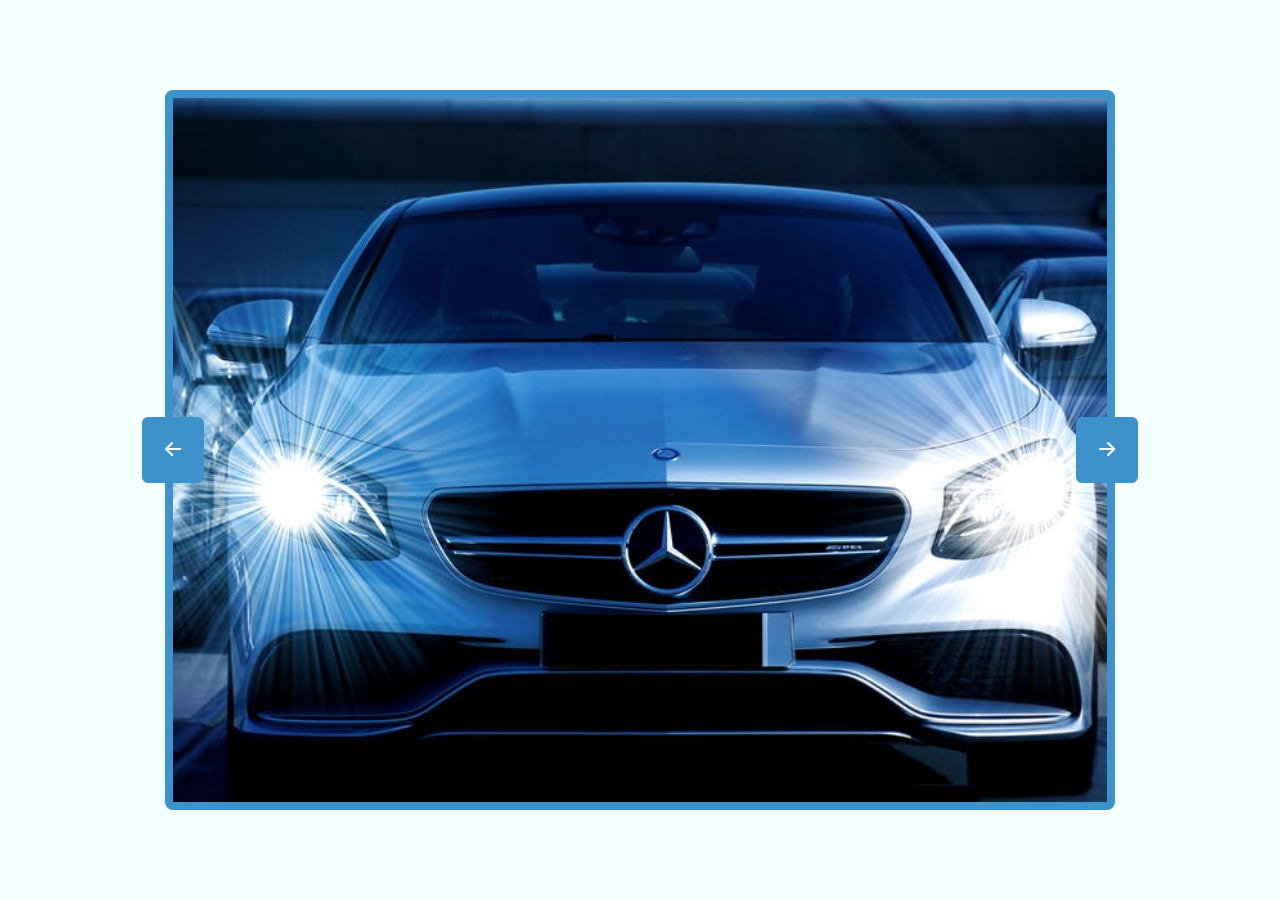
<file: Background_Img_Slider/index.html>
<!DOCTYPE html>
<html lang="en">

<head>
    <meta charset="UTF-8">
    <meta http-equiv="X-UA-Compatible" content="IE=edge">
    <meta name="viewport" content="width=device-width, initial-scale=1.0">
    <title>Background Image Slider</title>
    <link rel="stylesheet" href="https://cdn.jsdelivr.net/npm/bootstrap-icons@1.5.0/font/bootstrap-icons.css">
    <link href="https://cdn.jsdelivr.net/npm/bootstrap@5.0.2/dist/css/bootstrap.min.css" rel="stylesheet">
    <link rel="stylesheet" href="style.css">
</head>

<body>
    <div class="container">
        <div class="row max-height align-items-center">
            <div class="col-9 col-md-10 mx-auto img-container">
                <a class="btn btn-left"><i class="bi bi-arrow-left-short"></i></a>
                <a class="btn btn-right"><i class="bi bi-arrow-right-short"></i></i></a>
            </div>
        </div>
    </div>

    <script src="https://cdn.jsdelivr.net/npm/bootstrap@5.0.2/dist/js/bootstrap.bundle.min.js"></script>
    <script src="app.js"></script>
</body>

</html>
</file>
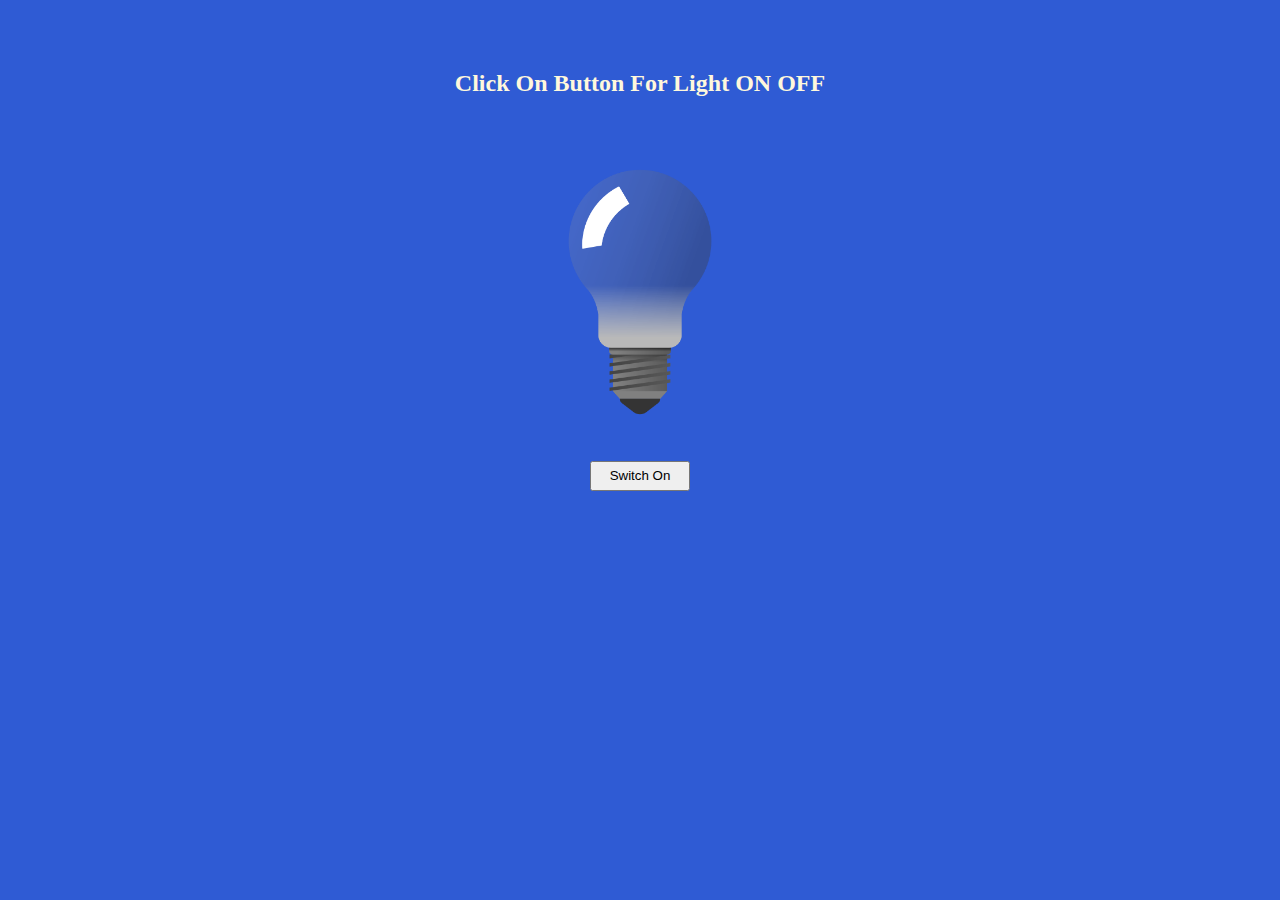
<file: Bulb_on_off_onebtn/index.html>
<!DOCTYPE html>
<html lang="en">
<head>
    <meta charset="UTF-8">
    <meta http-equiv="X-UA-Compatible" content="IE=edge">
    <meta name="viewport" content="width=device-width, initial-scale=1.0">
    <title>Bulb_on_off</title>
    <style>
        body{
            padding: 0px;
            margin: 0px;
            background-color: rgb(47, 91, 212);
            text-align: center;
        }
        h2{
            color: cornsilk;
            padding: 50px 0;
        }

        button{
            width: 100px;
            height: 30px;
            display: block;
            margin: 40px auto 0 auto; 
        }
    </style>
</head>
<body>
    <h2>Click On Button For Light ON OFF</h2>
    <img src="./image/bulb_off.png" alt="bulb-Off" id="bulb" width="150" >   
    
    <button id="BulbSwitch">Switch On</button>
    
    <script src="./bulb.js"></script>
</body>
</html>
</file>
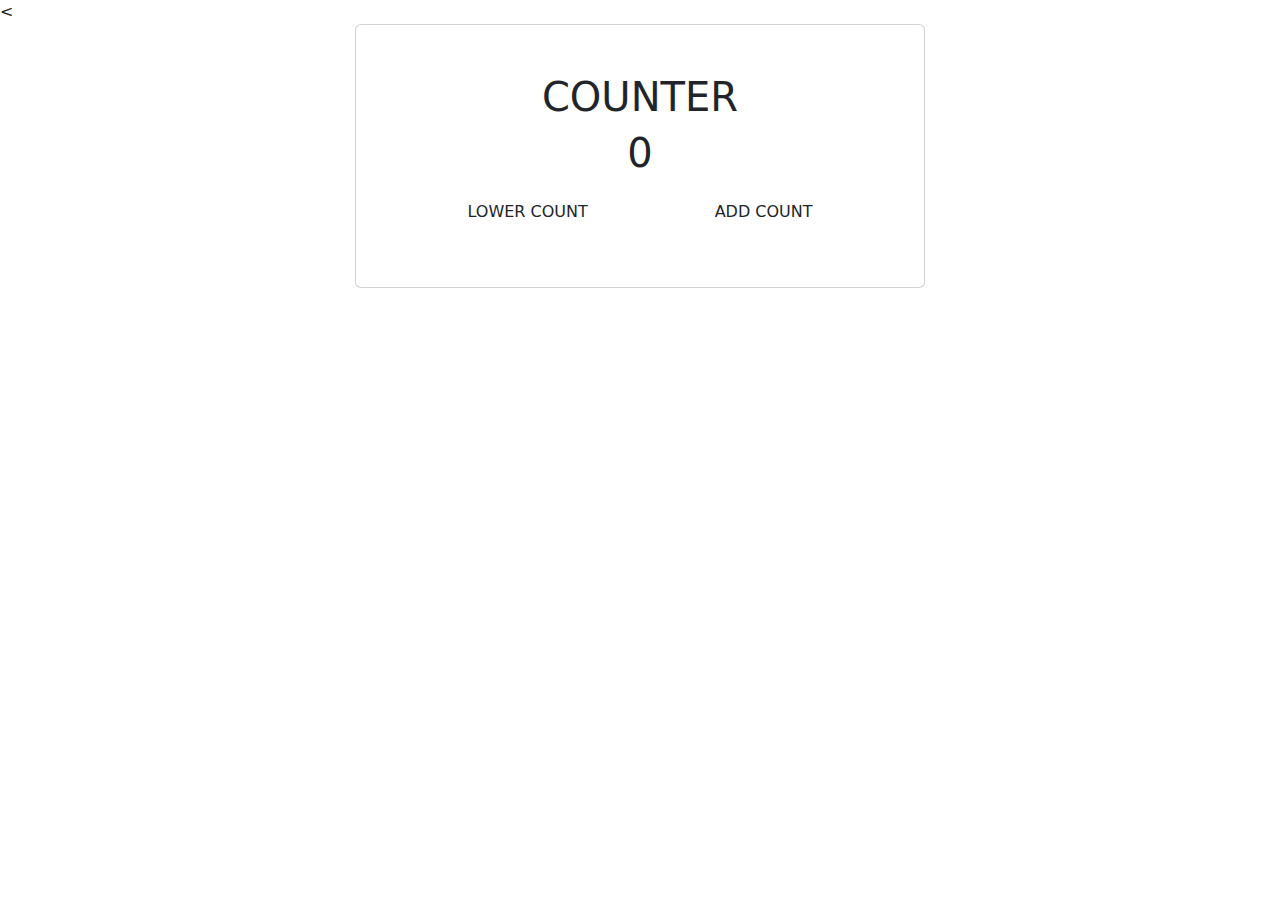
<file: counter/index.html>
<!DOCTYPE html>
<html lang="en">

<head>
    <meta charset="UTF-8">
    <meta http-equiv="X-UA-Compatible" content="IE=edge">
    <meta name="viewport" content="width=device-width, initial-scale=1.0">
    <title>Document</title>
    <link href="https://cdn.jsdelivr.net/npm/bootstrap@5.0.2/dist/css/bootstrap.min.css" rel="stylesheet">


</head>

<body>
    <<div class="container">
        <div class="row max-height align-items-center">
            <div class="col-10 mx-auto col-md-6 text-center main-container p-5 card">
                <h1 class="text-uppercase">counter</h1>
                <h1 id="counter">0</h1>
                <div class="btn-container d-flex justify-content-around flex-wrap">
                    <button class="btn counterBtn prevBtn text-uppercase m-2">lower count</button>
                    <button class="btn counterBtn nextBtn text-uppercase m-2">add count</button>
                </div>
            </div>
        </div>
        </div>
        <script src="https://cdn.jsdelivr.net/npm/bootstrap@5.0.2/dist/js/bootstrap.bundle.min.js"></script>
        <script src="app.js"></script>
</body>

</html>
</file>
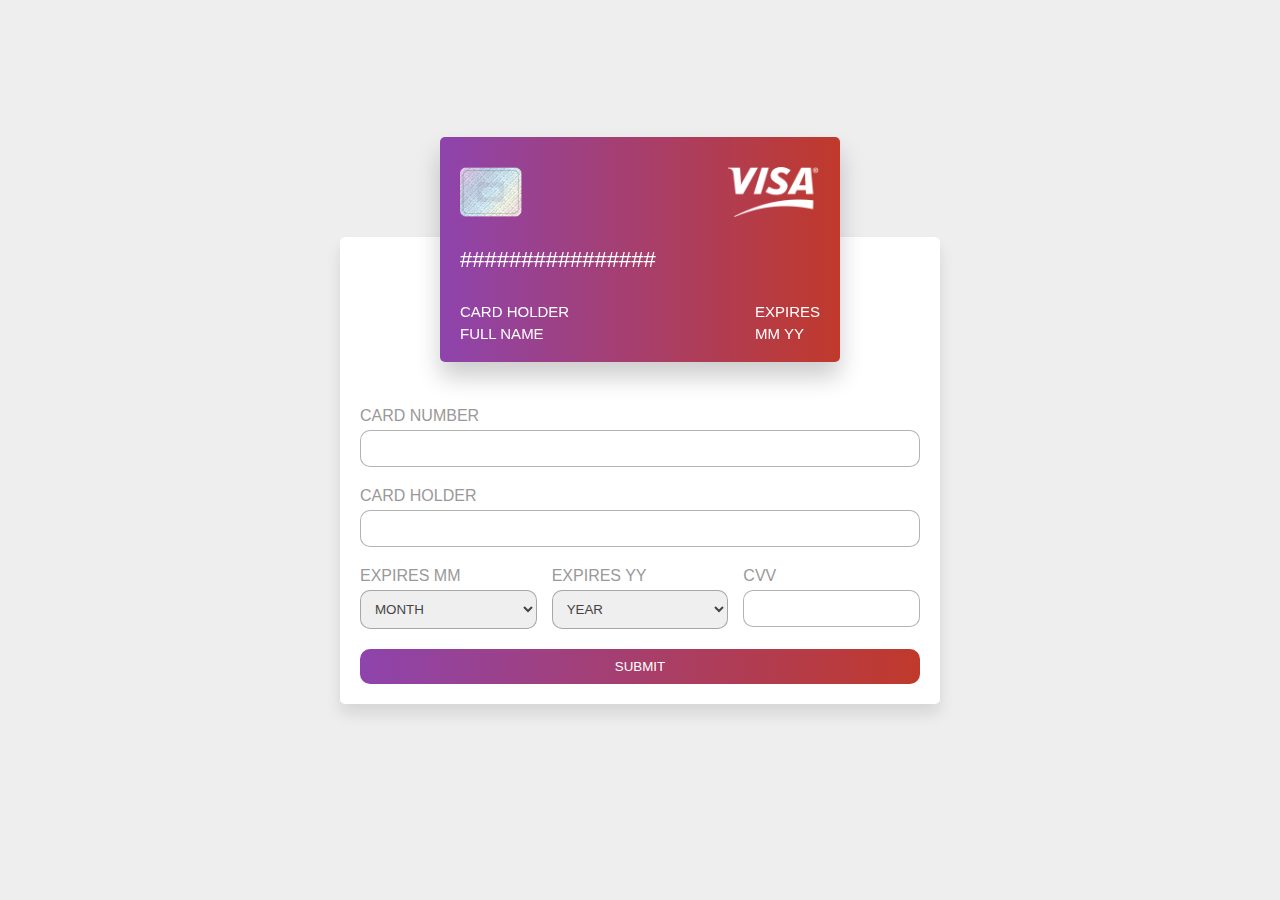
<file: Credit_card/index.html>
<!DOCTYPE html>
<html lang="en">

<head>
    <meta charset="UTF-8">
    <meta http-equiv="X-UA-Compatible" content="IE=edge">
    <meta name="viewport" content="width=device-width, initial-scale=1.0">
    <title>Complex-Credit-Card</title>
    <link rel="stylesheet" href="css/style.css">
    <script defer src="js/app.js"></script>
</head>

<body>
    <div class="container">
        <div class="card-container">
            <div class="front">
                <div class="image">
                    <img src="images/chip.png" alt="chip">
                    <img src="images/visa.png" alt="chip">
                </div>
                <div class="card-number-box">
                    ################
                </div>
                <div class="flexbox">
                    <div class="box">
                        <span>Card holder</span>
                        <div class="card-holder-name">Full Name</div>
                    </div>
                    <div class="box">
                        <span>expires</span>
                        <div class="expires">
                            <span class="exp-month">mm</span>
                            <span class="exp-year">yy</span>
                        </div>
                    </div>
                </div>
            </div>
            <div class="back">
                <div class="stripe"></div>
                <div class="box">
                    <span>cvv</span>
                    <div class="cvv-box"></div>
                    <img src="images/visa.png" alt="visa">

                </div>
            </div>
        </div>
        <form action="">
            <div class="inputBox">
                <span>Card Number</span>
                <input type="text" maxlength="16" class="card-number-input">
            </div>
            <div class="inputBox">
                <span>Card holder</span>
                <input type="text" maxlength="20" class="card-holder-input">
            </div>
            <div class="flexBox">
                <div class="inputBox">
                    <span>Expires mm</span>
                    <select name="" class="month-input" id="">
                        <option value="month" selected disabled>month</option>
                        <option value="01">01</option>
                        <option value="02">02</option>
                        <option value="03">03</option>
                        <option value="04">04</option>
                        <option value="05">05</option>
                        <option value="06">06</option>
                        <option value="07">07</option>
                        <option value="08">08</option>
                        <option value="09">09</option>
                        <option value="10">10</option>
                        <option value="11">11</option>
                        <option value="12">12</option>
                    </select>
                </div>
                <div class="inputBox">
                    <span>Expires yy</span>
                    <select name="" class="year-input" id="">
                        <option value="year" selected disabled>year</option>
                        <option value="2021">2021</option>
                        <option value="2022">2022</option>
                        <option value="2023">2023</option>
                        <option value="2024">2024</option>
                        <option value="2025">2025</option>
                        <option value="2026">2026</option>
                    </select>
                </div>
                <div class="inputBox">
                    <span>cvv</span>
                    <input type="text" maxlength="4" class="cvv-input">
                </div>
            </div>
            <input type="submit" value="SUBMIT" class="submit-btn">
        </form>
    </div>
</body>

</html>
</file>
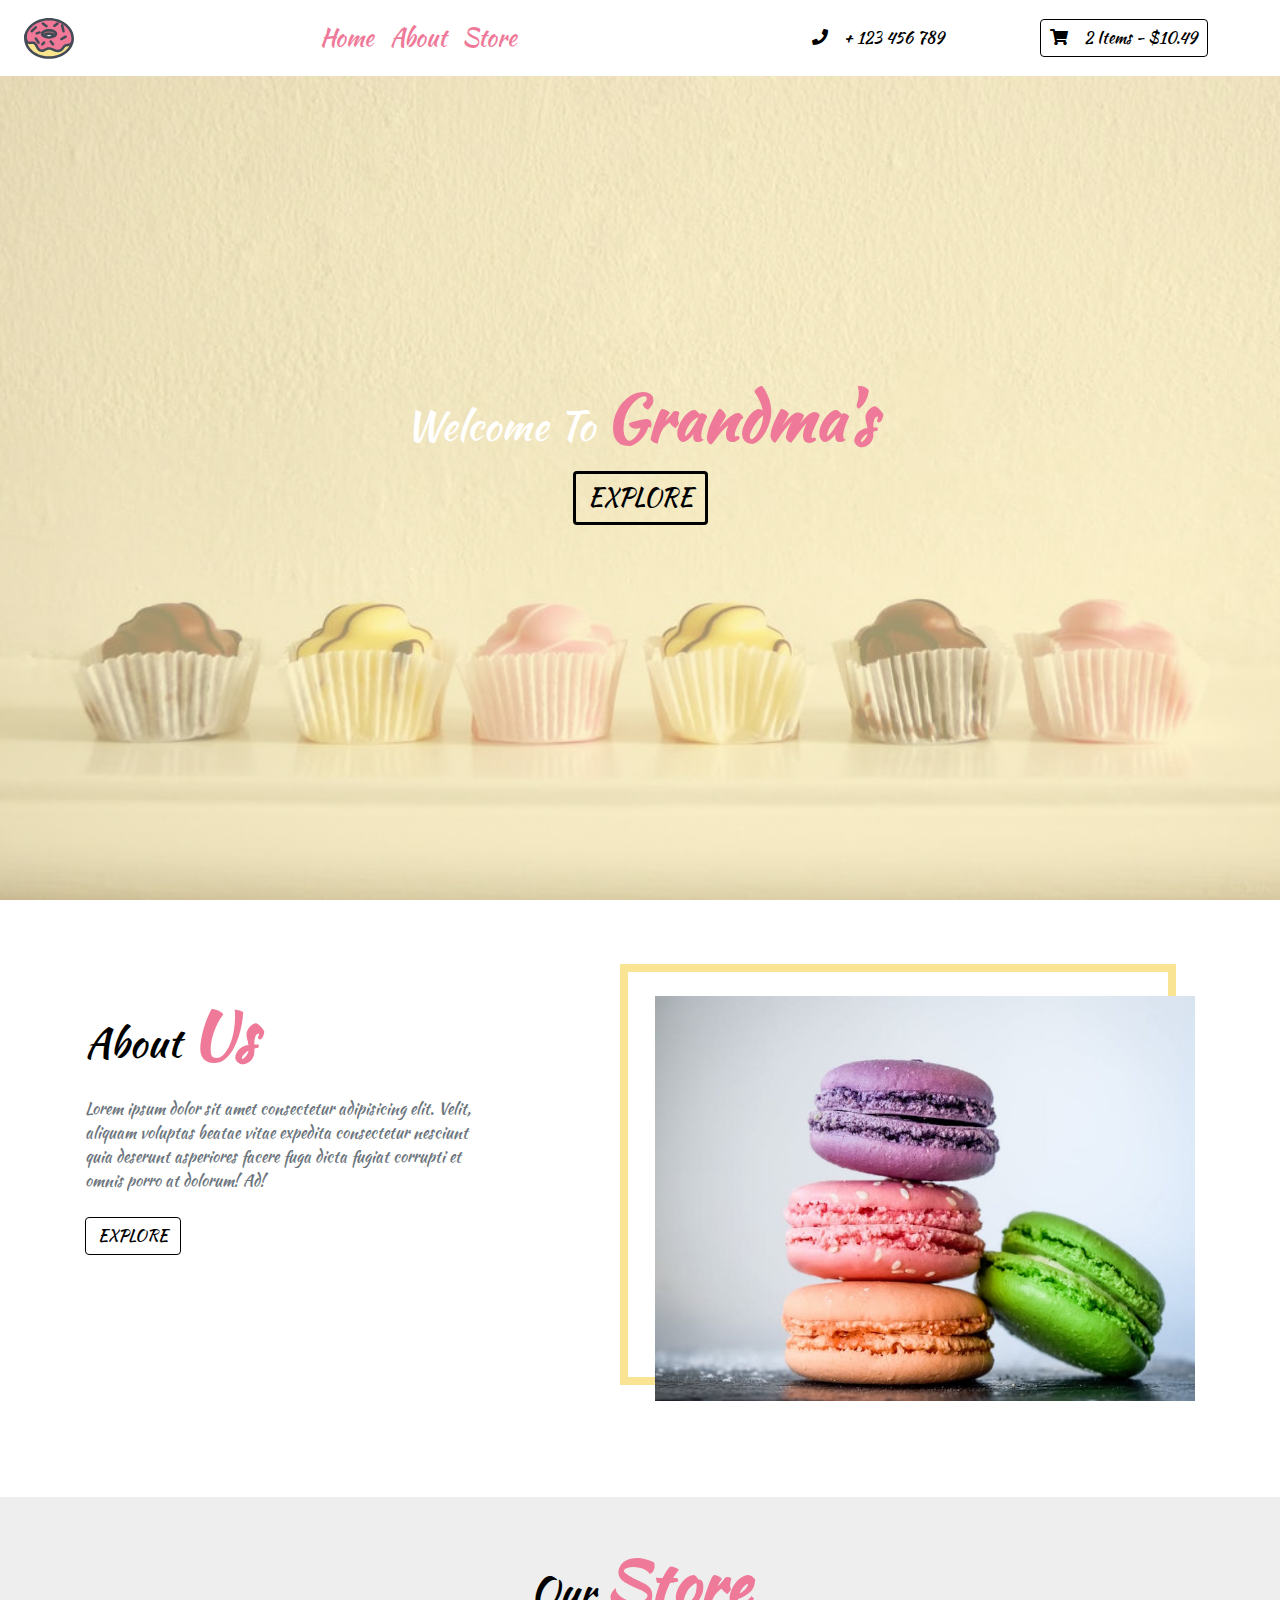
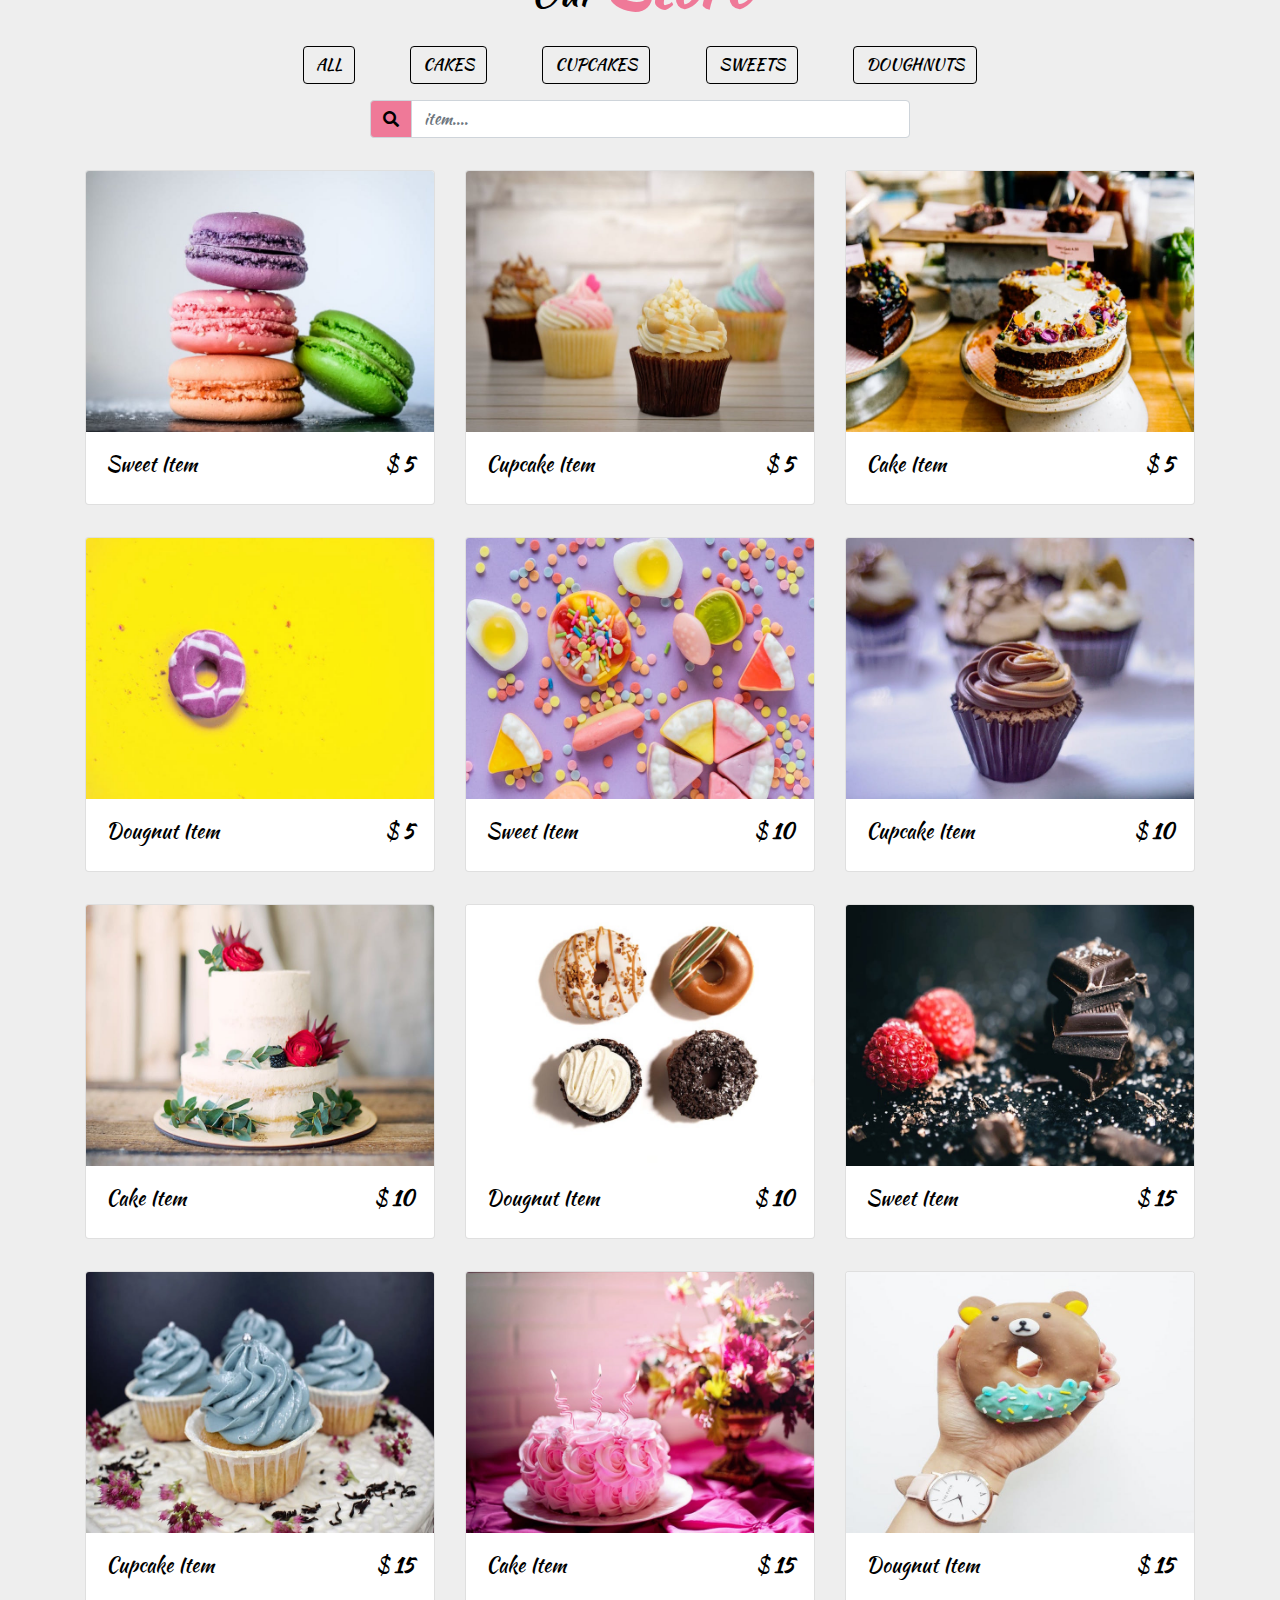
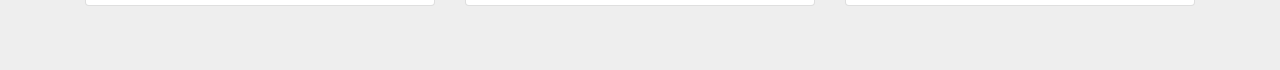
<file: filter-project/index.html>
<!DOCTYPE html>
<html lang="en">

<head>
  <meta charset="UTF-8">
  <meta name="viewport" content="width=device-width, initial-scale=1.0">
  <meta http-equiv="X-UA-Compatible" content="ie=edge">
  <!-- bootstrap css -->
  <link rel="stylesheet" href="css/bootstrap.min.css">
  <!-- main css -->
  <link rel="stylesheet" href="css/style.css">

  <!-- font awesome -->
  <link rel="stylesheet" href="css/all.css">
  <title>Starter Template</title>
  <style>
  </style>
</head>

<body>
  <!-- header -->
  <header>
    <!-- navbar  -->
    <nav class="navbar navbar-expand-lg px-4">
      <a class="navbar-brand" href="#"><img src="img/logo.svg" alt=""></a>
      <button class="navbar-toggler" type="button" data-toggle="collapse" data-target="#myNav">
        <span class="toggler-icon"><i class="fas fa-bars"></i></span>
      </button>
      <div class="collapse navbar-collapse" id="myNav">
        <ul class="navbar-nav mx-auto text-capitalize">
          <li class="nav-item active">
            <a class="nav-link" href="#">home</a>
          </li>
          <li class="nav-item">
            <a class="nav-link " href="#">about</a>
          </li>
          <li class="nav-item">
            <a class="nav-link" href="#">store</a>
          </li>
        </ul>
        <div class="nav-info-items d-none d-lg-flex ">
          <!-- single info -->
          <div class="nav-info align-items-center d-flex justify-content-between mx-lg-5">
            <span class="info-icon mx-lg-3"><i class="fas fa-phone"></i></span>
            <p class="mb-0">+ 123 456 789</p>
          </div>
          <!-- end of single info -->
          <!-- single info -->
          <div id="cart-info" class="nav-info align-items-center cart-info d-flex justify-content-between mx-lg-5">
            <span class="cart-info__icon mr-lg-3"><i class="fas fa-shopping-cart"></i></span>
            <p class="mb-0 text-capitalize"><span id="item-count">2 </span> items - $<span
                class="item-total">10.49</span></p>
          </div>
          <!-- end of single info -->
        </div>
      </div>
    </nav>
    <!-- end of nav -->
    <!-- banner  -->
    <div class="container-fluid">
      <div class="row max-height justify-content-center align-items-center">
        <div class="col-10 mx-auto banner text-center">
          <h1 class="text-capitalize">welcome to <strong class="banner-title ">grandma's</strong></h1>
          <a href="#store" class="btn banner-link text-uppercase my-2">explore</a>

        </div>
        <div id="cart" class="cart">
          <!-- cart item -->
          <div class="cart-item d-flex justify-content-between text-capitalize my-3">
            <img src="img/z-cake-2.jpeg" class="img-fluid rounded-circle" id="item-img" alt="">
            <div class="item-text">

              <p id="cart-item-title" class="font-weight-bold mb-0">cart item</p>
              <p id="cart-item-price" class="mb-0">10.99</p>
            </div>
            <a href="#" id='cart-item-remove' class="cart-item-remove">
              <i class="fas fa-trash"></i>
            </a>
          </div>
          <!--end of  cart item -->
          <!-- cart item -->
          <div class="cart-item d-flex justify-content-between text-capitalize my-3">
            <img src="img/z-sweets-3.jpeg" class="img-fluid rounded-circle" id="item-img" alt="">
            <div class="cart-item-text">

              <p id="cart-item-title" class="font-weight-bold mb-0">cart item</p>
              <p id="cart-item-price" class="mb-0">10.99</p>
            </div>
            <a href="#" id='cart-item-remove' class="cart-item-remove">
              <i class="fas fa-trash"></i>
            </a>
          </div>
          <!--end of  cart item -->
          <!-- cart total -->
          <div class="cart-total-container d-flex justify-content-around text-capitalize mt-5">
            <h5>total</h5>
            <h5> $ <strong id="cart-total" class="font-weight-bold">10.00</strong> </h5>
          </div>
          <!--end cart total -->
          <!-- cart buttons -->
          <div class="cart-buttons-container mt-3 d-flex justify-content-between">
            <a href="#" id="clear-cart" class="btn btn-outline-secondary btn-black text-uppercase">clear cart</a>
            <a href="#" class="btn btn-outline-secondary text-uppercase btn-pink">checkout</a>
          </div>
          <!--end of  cart buttons -->
          <!--  -->
        </div>
      </div>
    </div>




    <!--end of  banner  -->
  </header>
  <!-- header -->
  <!-- about us -->
  <section class="about py-5" id="about">
    <div class="container">

      <div class="row">
        <div class="col-10 mx-auto col-md-6 my-5">
          <h1 class="text-capitalize">about <strong class="banner-title ">us</strong></h1>
          <p class="my-4 text-muted w-75">Lorem ipsum dolor sit amet consectetur adipisicing elit. Velit, aliquam
            voluptas
            beatae vitae expedita consectetur nesciunt quia deserunt asperiores facere fuga dicta fugiat corrupti et
            omnis
            porro at dolorum! Ad!</p>
          <a href="#" class="btn btn-outline-secondary btn-black text-uppercase ">explore</a>

        </div>
        <div class="col-10 mx-auto col-md-6 align-self-center my-5">
          <div class="about-img__container">
            <img src="img/sweets-1.jpeg" class="img-fluid" alt="">
          </div>
        </div>
      </div>
    </div>
  </section>

  <!-- end of about us -->


  <!-- store -->
  <section id="store" class="store py-5">
    <div class="container">
      <!-- section title -->
      <div class="row">
        <div class="col-10 mx-auto col-sm-6 text-center">
          <h1 class="text-capitalize">our <strong class="banner-title ">store</strong></h1>
        </div>
      </div>
      <!-- end of section title -->
      <!--filter buttons -->
      <div class="row">
        <div class=" col-lg-8 mx-auto d-flex justify-content-around my-2 sortBtn flex-wrap">
          <a href="#" class="btn btn-outline-secondary btn-black text-uppercase filter-btn m-2" data-filter="all">
            all</a>
          <a href="#" class="btn btn-outline-secondary btn-black text-uppercase filter-btn m-2"
            data-filter="cakes">cakes</a>
          <a href="#" class="btn btn-outline-secondary btn-black text-uppercase filter-btn m-2"
            data-filter="cupcakes">cupcakes</a>
          <a href="#" class="btn btn-outline-secondary btn-black text-uppercase filter-btn m-2"
            data-filter="sweets">sweets</a>
          <a href="#" class="btn btn-outline-secondary btn-black text-uppercase filter-btn m-2"
            data-filter="doughnuts">doughnuts</a>
        </div>
      </div>
      <!-- search box -->
      <div class="row">

        <div class="col-10 mx-auto col-md-6">
          <form>
            <div class="input-group mb-3">
              <div class="input-group-prepend ">
                <span class="input-group-text search-box" id="search-icon"><i class="fas fa-search"></i></span>
              </div>
              <input type="text" class="form-control" placeholder='item....' id="search-item">
            </div>

          </form>
        </div>
      </div>
      <!--end of filter buttons -->
      <!-- store  items-->
      <div class="row" id="store-items">
        <!-- single item -->
        <div class="col-10 col-sm-6 col-lg-4 mx-auto my-3 store-item sweets" data-item="sweets">
          <div class="card ">
            <div class="img-container">
              <img src="img/sweets-1.jpeg" class="card-img-top store-img" alt="">
              <span class="store-item-icon">
                <i class="fas fa-shopping-cart"></i>
              </span>
            </div>
            <div class="card-body">
              <div class="card-text d-flex justify-content-between text-capitalize">
                <h5 id="store-item-name">sweet item</h5>
                <h5 class="store-item-value">$ <strong id="store-item-price" class="font-weight-bold">5</strong></h5>

              </div>
            </div>


          </div>
          <!-- end of card-->
        </div>
        <!--end of single store item-->
        <!-- single item -->
        <div class="col-10 col-sm-6 col-lg-4 mx-auto my-3 store-item cupcakes" data-item="cupcakes">
          <div class="card ">
            <div class="img-container">
              <img src="img/cupcake-1.jpeg" class="card-img-top store-img" alt="">
              <span class="store-item-icon">
                <i class="fas fa-shopping-cart"></i>
              </span>
            </div>
            <div class="card-body">
              <div class="card-text d-flex justify-content-between text-capitalize">
                <h5 id="store-item-name">cupcake item</h5>
                <h5 class="store-item-value">$ <strong id="store-item-price" class="font-weight-bold">5</strong></h5>

              </div>
            </div>


          </div>
          <!-- end of card-->
        </div>
        <!--end of single store item-->
        <!-- single item -->
        <div class="col-10 col-sm-6 col-lg-4 mx-auto my-3 store-item cakes" data-item="cakes">
          <div class="card ">
            <div class="img-container">
              <img src="img/cake-1.jpeg" class="card-img-top store-img" alt="">
              <span class="store-item-icon">
                <i class="fas fa-shopping-cart"></i>
              </span>
            </div>
            <div class="card-body">
              <div class="card-text d-flex justify-content-between text-capitalize">
                <h5 id="store-item-name">cake item</h5>
                <h5 class="store-item-value">$ <strong id="store-item-price" class="font-weight-bold">5</strong></h5>

              </div>
            </div>


          </div>
          <!-- end of card-->
        </div>
        <!--end of single store item-->
        <!-- single item -->
        <div class="col-10 col-sm-6 col-lg-4 mx-auto my-3 store-item doughnuts" data-item="dougnuts">
          <div class="card ">
            <div class="img-container">
              <img src="img/doughnut-1.jpeg" class="card-img-top store-img" alt="">
              <span class="store-item-icon">
                <i class="fas fa-shopping-cart"></i>
              </span>
            </div>
            <div class="card-body">
              <div class="card-text d-flex justify-content-between text-capitalize">
                <h5 id="store-item-name">dougnut item</h5>
                <h5 class="store-item-value">$ <strong id="store-item-price" class="font-weight-bold">5</strong></h5>

              </div>
            </div>


          </div>
          <!-- end of card-->
        </div>
        <!--end of single store item-->
        <!-- single item -->
        <div class="col-10 col-sm-6 col-lg-4 mx-auto my-3 store-item sweets" data-item="sweets">
          <div class="card ">
            <div class="img-container">
              <img src="img/sweets-2.jpeg" class="card-img-top store-img" alt="">
              <span class="store-item-icon">
                <i class="fas fa-shopping-cart"></i>
              </span>
            </div>
            <div class="card-body">
              <div class="card-text d-flex justify-content-between text-capitalize">
                <h5 id="store-item-name">sweet item</h5>
                <h5 class="store-item-value">$ <strong id="store-item-price" class="font-weight-bold">10</strong></h5>

              </div>
            </div>


          </div>
          <!-- end of card-->
        </div>
        <!--end of single store item-->
        <!-- single item -->
        <div class="col-10 col-sm-6 col-lg-4 mx-auto my-3 store-item cupcakes" data-item="cupcakes">
          <div class="card ">
            <div class="img-container">
              <img src="img/cupcake-2.jpeg" class="card-img-top store-img" alt="">
              <span class="store-item-icon">
                <i class="fas fa-shopping-cart"></i>
              </span>
            </div>
            <div class="card-body">
              <div class="card-text d-flex justify-content-between text-capitalize">
                <h5 id="store-item-name">cupcake item</h5>
                <h5 class="store-item-value">$ <strong id="store-item-price" class="font-weight-bold">10</strong></h5>

              </div>
            </div>


          </div>
          <!-- end of card-->
        </div>
        <!--end of single store item-->
        <!-- single item -->
        <div class="col-10 col-sm-6 col-lg-4 mx-auto my-3 store-item cakes" data-item="cakes">
          <div class="card ">
            <div class="img-container">
              <img src="img/cake-2.jpeg" class="card-img-top store-img" alt="">
              <span class="store-item-icon">
                <i class="fas fa-shopping-cart"></i>
              </span>
            </div>
            <div class="card-body">
              <div class="card-text d-flex justify-content-between text-capitalize">
                <h5 id="store-item-name">cake item</h5>
                <h5 class="store-item-value">$ <strong id="store-item-price" class="font-weight-bold">10</strong></h5>

              </div>
            </div>


          </div>
          <!-- end of card-->
        </div>
        <!--end of single store item-->
        <!-- single item -->
        <div class="col-10 col-sm-6 col-lg-4 mx-auto my-3 store-item doughnuts" data-item="dougnuts">
          <div class="card ">
            <div class="img-container">
              <img src="img/doughnut-2.jpeg" class="card-img-top store-img" alt="">
              <span class="store-item-icon">
                <i class="fas fa-shopping-cart"></i>
              </span>
            </div>
            <div class="card-body">
              <div class="card-text d-flex justify-content-between text-capitalize">
                <h5 id="store-item-name">dougnut item</h5>
                <h5 class="store-item-value">$ <strong id="store-item-price" class="font-weight-bold">10</strong></h5>

              </div>
            </div>


          </div>
          <!-- end of card-->
        </div>
        <!--end of single store item-->
        <!-- single item -->
        <div class="col-10 col-sm-6 col-lg-4 mx-auto my-3 store-item sweets" data-item="sweets">
          <div class="card ">
            <div class="img-container">
              <img src="img/sweets-3.jpeg" class="card-img-top store-img" alt="">
              <span class="store-item-icon">
                <i class="fas fa-shopping-cart"></i>
              </span>
            </div>
            <div class="card-body">
              <div class="card-text d-flex justify-content-between text-capitalize">
                <h5 id="store-item-name">sweet item</h5>
                <h5 class="store-item-value">$ <strong id="store-item-price" class="font-weight-bold">15</strong></h5>

              </div>
            </div>


          </div>
          <!-- end of card-->
        </div>
        <!--end of single store item-->
        <!-- single item -->
        <div class="col-10 col-sm-6 col-lg-4 mx-auto my-3 store-item cupcakes" data-item="cupcakes">
          <div class="card ">
            <div class="img-container">
              <img src="img/cupcake-3.jpeg" class="card-img-top store-img" alt="">
              <span class="store-item-icon">
                <i class="fas fa-shopping-cart"></i>
              </span>
            </div>
            <div class="card-body">
              <div class="card-text d-flex justify-content-between text-capitalize">
                <h5 id="store-item-name">cupcake item</h5>
                <h5 class="store-item-value">$ <strong id="store-item-price" class="font-weight-bold">15</strong></h5>

              </div>
            </div>


          </div>
          <!-- end of card-->
        </div>
        <!--end of single store item-->
        <!-- single item -->
        <div class="col-10 col-sm-6 col-lg-4 mx-auto my-3 store-item cakes" data-item="cakes">
          <div class="card ">
            <div class="img-container">
              <img src="img/cake-3.jpeg" class="card-img-top store-img" alt="">
              <span class="store-item-icon">
                <i class="fas fa-shopping-cart"></i>
              </span>
            </div>
            <div class="card-body">
              <div class="card-text d-flex justify-content-between text-capitalize">
                <h5 id="store-item-name">cake item</h5>
                <h5 class="store-item-value">$ <strong id="store-item-price" class="font-weight-bold">15</strong></h5>

              </div>
            </div>


          </div>
          <!-- end of card-->
        </div>
        <!--end of single store item-->
        <!-- single item -->
        <div class="col-10 col-sm-6 col-lg-4 mx-auto my-3 store-item doughnuts" data-item="dougnuts">
          <div class="card ">
            <div class="img-container">
              <img src="img/doughnut-3.jpeg" class="card-img-top store-img" alt="">
              <span class="store-item-icon">
                <i class="fas fa-shopping-cart"></i>
              </span>
            </div>
            <div class="card-body">
              <div class="card-text d-flex justify-content-between text-capitalize">
                <h5 id="store-item-name">dougnut item</h5>
                <h5 class="store-item-value">$ <strong id="store-item-price" class="font-weight-bold">15</strong></h5>

              </div>
            </div>


          </div>
          <!-- end of card-->
        </div>
        <!--end of single store item-->

      </div>
  </section>
  <!--end of store items -->



  <!-- jquery -->
  <script src="js/jquery-3.3.1.min.js"></script>
  <!-- bootstrap js -->
  <script src="js/bootstrap.bundle.min.js"></script>
  <!-- script js -->
  <script src="js/app.js"></script>
</body>

</html>
</file>
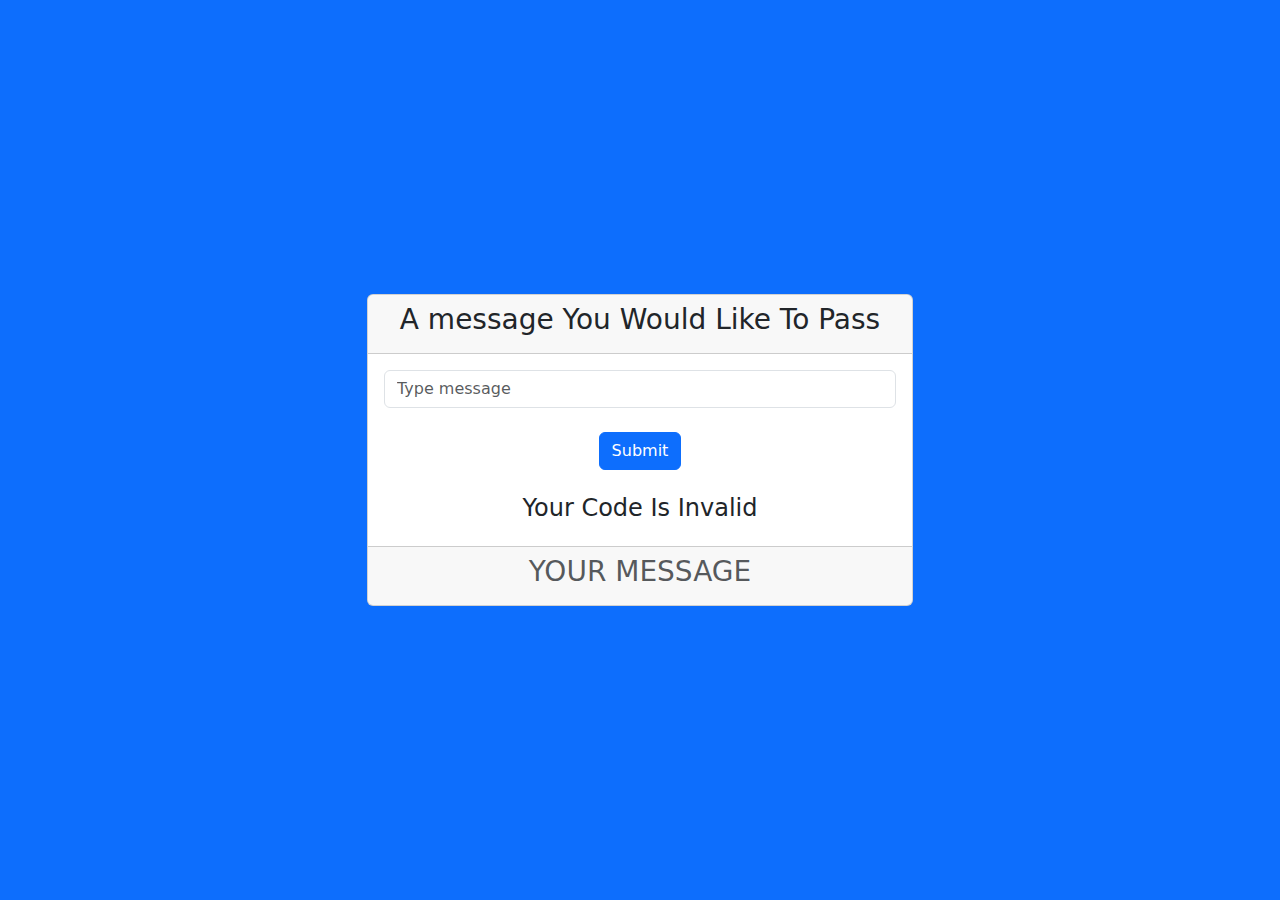
<file: pass-the-message/index.html>
<!DOCTYPE html>
<html lang="en">

<head>
    <meta charset="UTF-8">
    <meta http-equiv="X-UA-Compatible" content="IE=edge">
    <meta name="viewport" content="width=device-width, initial-scale=1.0">
    <title>Document</title>
    <link href="https://cdn.jsdelivr.net/npm/bootstrap@5.0.2/dist/css/bootstrap.min.css" rel="stylesheet">
    <style>
        .feedback {
            display: none;
        }

        .show {
            display: block;
        }
    </style>
</head>

<body class="bg-primary vh-100 d-flex align-items-center">
    <div class="container">
        <div class="row">
            <div class="col-md-6 mx-auto">
                <div class="card text-center">
                    <div class="card-header">
                        <h3> A message You Would Like To Pass </h3>
                    </div>
                    <div class="card-body">
                        <div>

                            <input type="text" class="form-control" id="Input1" placeholder="Type message">
                        </div>
                        <h5 class="p-2 alert alert-danger my-3 text-capitalize feedback">
                            please enter a value to pass
                        </h5>
                        <a href="#" id="button" class="btn btn-primary mt-4">Submit</a>
                        <h4 class="mt-4"> Your Code Is Invalid</h4>
                    </div>
                    <div class="card-footer text-muted">
                        <h3 class="message-content text-uppercase"> Your message</h3>
                    </div>
                </div>
            </div>
        </div>
    </div>
    <script src="https://cdn.jsdelivr.net/npm/bootstrap@5.0.2/dist/js/bootstrap.bundle.min.js"></script>
    <script src="app.js"></script>
</body>

</html>
</file>
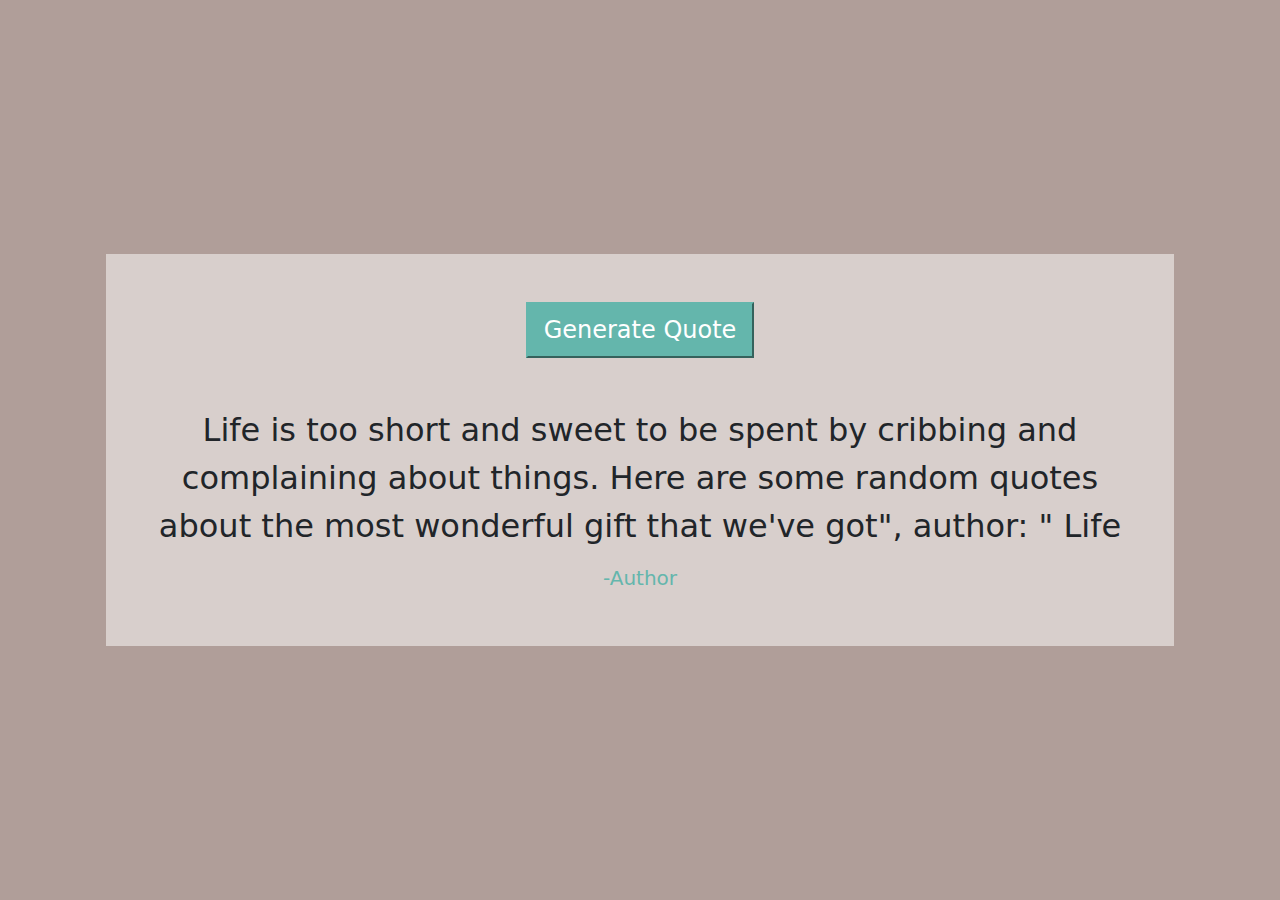
<file: randomQuote/index.html>
<!DOCTYPE html>
<html lang="en">

<head>
    <meta charset="UTF-8">
    <meta http-equiv="X-UA-Compatible" content="IE=edge">
    <meta name="viewport" content="width=device-width, initial-scale=1.0">
    <title>Document</title>

    <link href="https://cdn.jsdelivr.net/npm/bootstrap@5.0.2/dist/css/bootstrap.min.css" rel="stylesheet">
    <link rel="stylesheet" href="style.css">
</head>

<body>
    <div class="container max-height p-5 text-center  d-flex align-items-center">
        <div class="row ">
            <div class="col-md-12 quote-container p-5 ">

                <button class="mb-5" id="generate-btn">Generate Quote</button>
                <p id="quote">Life is too short and sweet to be spent by cribbing and complaining about things. Here are
                    some
                    random quotes about the most wonderful gift that we've got", author: " Life
                </p>
                <h5 class="text-right text-capitalize author">-<span class="quote-author ml-3">author</span></h5>
            </div>
        </div>
    </div>

    <script src="https://cdn.jsdelivr.net/npm/bootstrap@5.0.2/dist/js/bootstrap.bundle.min.js"></script>
    <script src="app.js"></script>
</body>

</html>
</file>
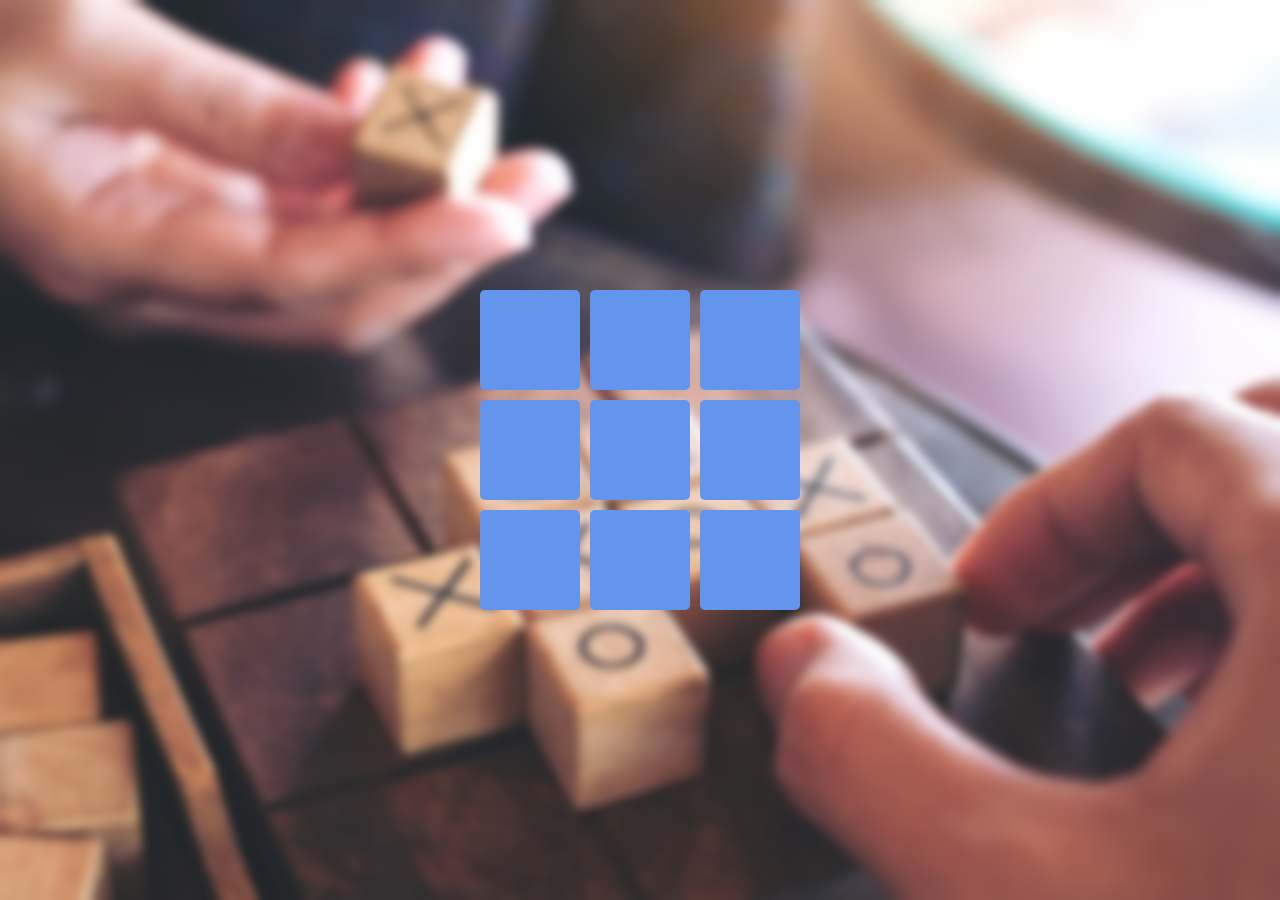
<file: Tik_Tok_Toe/index.html>
<!DOCTYPE html>
<html lang="en">

<head>
    <meta charset="UTF-8">
    <meta http-equiv="X-UA-Compatible" content="IE=edge">
    <meta name="viewport" content="width=device-width, initial-scale=1.0">
    <title>Tik Tok Toe</title>

    <link href="https://cdn.jsdelivr.net/npm/bootstrap@5.0.2/dist/css/bootstrap.min.css" rel="stylesheet">

    <link rel="stylesheet" href="style.css">

    <script defer src="script.js"></script>
</head>

<body>

    <div class="board" id="board">
        <div class="cell" data-cell></div>
        <div class="cell" data-cell></div>
        <div class="cell" data-cell></div>
        <div class="cell" data-cell></div>
        <div class="cell" data-cell></div>
        <div class="cell" data-cell></div>
        <div class="cell" data-cell></div>
        <div class="cell" data-cell></div>
        <div class="cell" data-cell></div>
    </div>
    <div class="winning-message" id="winningMessage">
        <div data-winning-message-text></div>
        <button id="restartButton">Restart</button>
    </div>

</body>

</html>
</file>
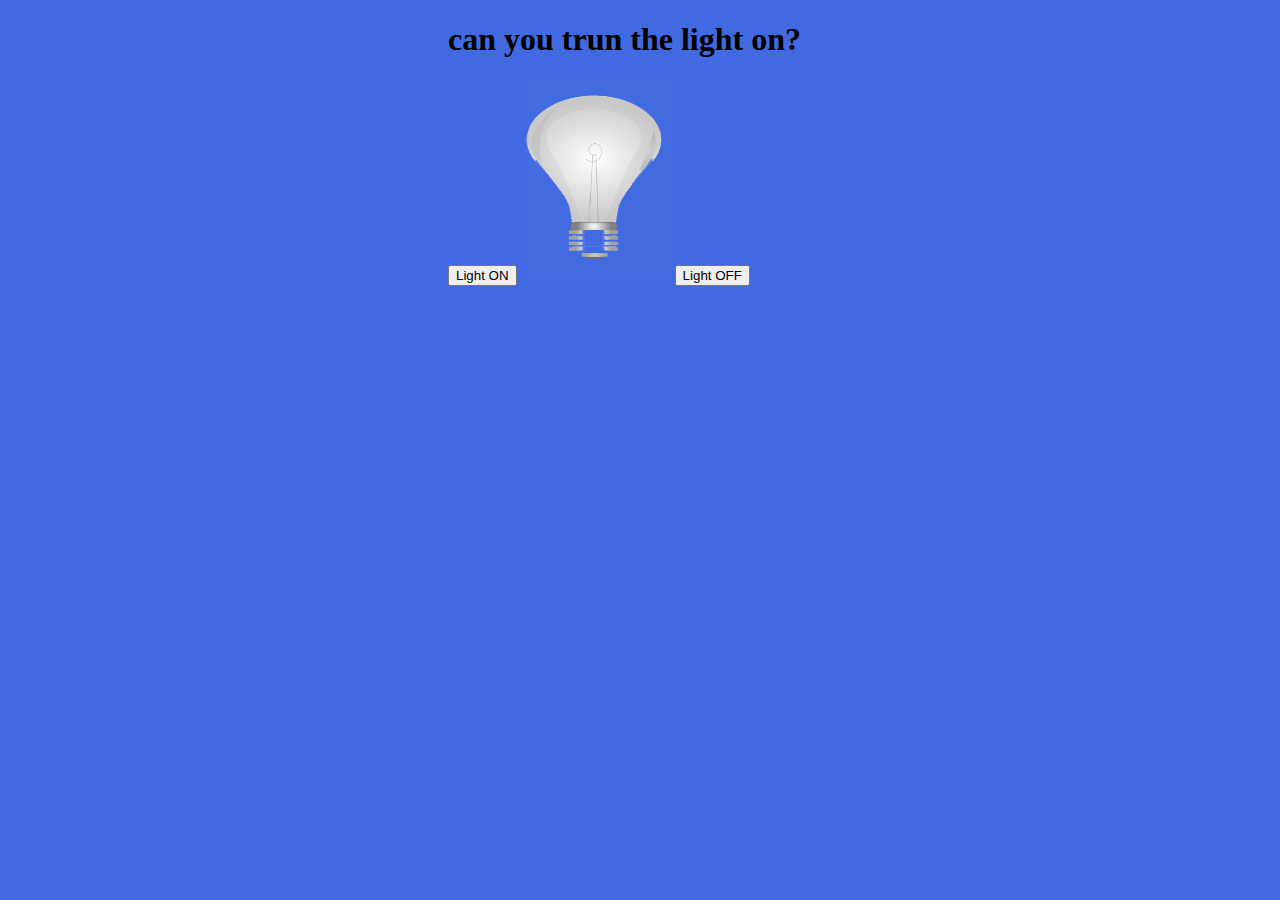
<file: bulb_on_off/lightonoff.html>
<!DOCTYPE html>
<html lang="en">
<head>
    <meta charset="UTF-8">
    <meta http-equiv="X-UA-Compatible" content="IE=edge">
    <meta name="viewport" content="width=device-width, initial-scale=1.0">
    <title>Light On Off</title>
    <style>
        body{
            padding: 0;
            margin: 0;
            background-color: royalblue;
        }
       
        
        .main-heading{
            width: 30%;
            margin: 0 auto;
        }
            
    </style>
</head>
<body>
    <div class="main-heading">
        <h1>can you trun the light on?</h1>

                <button onclick="document.getElementById('myimage').src='img/light-on.png'">Light ON</button>

        <img src="img/light-off.png" alt="img.Off" width="150px" height="200px" id="myimage" srcset="">

        <button onclick="document.getElementById('myimage').src='img/light-off.png'">Light OFF</button>
    </div>   
</body>
</html>
</file>
<file: Background_Img_Slider/style.css>
:root {
  --mainWhite: #f2fdff;
  --mainBlue: #3e92cc;
}

.max-height {
  min-height: 100vh;
}

body {
  background: var(--mainWhite);
}

.img-container {
  min-height: 60vh;
  background: url("img/contBcg-0.jpeg") center/cover fixed no-repeat;
  border: 0.5rem solid var(--mainBlue);
  border-radius: 0.5rem;
  position: relative;
}

@media screen and (min-width: 768px) {
  .img-container {
    min-height: 80vh;
  }
}

.btn-left {
  position: absolute;
  top: 50%;
  left: 0;
  background: var(--mainBlue);
  color: var(--mainWhite) !important;
  font-size: 2rem;
  transform: translate(-50%, -50%);
  border: 0.2rem solid var(--mainBlue);
}
.btn-left:hover {
  border-color: var(--mainBlue);
  background: var(--mainWhite);
  color: var(--mainBlue) !important;
}
.btn-right {
  position: absolute;
  top: 50%;
  right: 0;
  background: var(--mainBlue);
  color: var(--mainWhite) !important;
  font-size: 2rem;
  transform: translate(50%, -50%);
  border: 0.2rem solid var(--mainBlue);
}
.btn-right:hover {
  border-color: var(--mainBlue);
  background: var(--mainWhite);
  color: var(--mainBlue) !important;
}
</file>
<file: Credit_card/css/style.css>
*{
    padding: 0;
    margin: 0;
    box-sizing: border-box;
    font-family: Arial, Helvetica, sans-serif;
    text-transform: uppercase;
}

.container{
    min-height: 100vh;
    background-color: #eee;
    display: flex;
    align-items: center;
    justify-content: center;
    flex-flow: column;
    padding-bottom: 60px;
}

.container form{
    width: 600px;
    background: #fff;
    border-radius: 5px;
    box-shadow: 0 10px 15px rgba(0, 0, 0, .1);
    padding: 20px;
    padding-top: 150px;
}

.container form .inputBox{
    margin-top: 20px;
}

.container form .inputBox span{
    display: block;
    color: #999;
    padding-bottom: 5px;
}

.container form .inputBox input,
.container form .inputBox select{
    width: 100%;
    padding: 10px;
    border-radius: 10px;
    border: 1px solid rgba(0, 0, 0, .3);
    color: #444;
}

.container form .flexBox{
    display: flex;
    gap: 15px;
}


.container form .flexBox .inputBox{
    flex: 1 1 150px
}

.card-holder-name{
    margin-top: 5px;
}

.container form .submit-btn{
    width: 100%;
    background: #c0392b;  /* fallback for old browsers */
background: -webkit-linear-gradient(to right, #8e44ad, #c0392b);  /* chrome 10-25, safari 5.1-6 */
background: linear-gradient(to right, #8e44ad, #c0392b); /* w3c, ie 10+/ edge, firefox 16+, chrome 26+, opera 12+, safari 7+ */

    margin-top: 20px;
    padding: 10px;
    color: #fff;
    cursor: pointer;
    transition: .2s linear;
    border: none;
    border-radius: 10px;
}


.container form .submit-btn:hover{
    letter-spacing: 2px;
    opacity: .8;
}

.expires{
    margin-top: 5px;
}

.card-container{
    margin-bottom: -125px;
    position: relative;
    width: 400px;
    height: 225px;
}


.card-container .front{
    position: absolute;
    height: 100%;
    width: 100%;
    top: 0;
    left: 0;
    background: #c0392b;  /* fallback for old browsers */
background: -webkit-linear-gradient(to right, #8e44ad, #c0392b);  /* chrome 10-25, safari 5.1-6 */
background: linear-gradient(to right, #8e44ad, #c0392b); /* w3c, ie 10+/ edge, firefox 16+, chrome 26+, opera 12+, safari 7+ */

    border-radius: 5px;
    backface-visibility: hidden;
    box-shadow: 0 15px 25px rgba(0, 0, 0, .2);
    padding: 20px;
    transform: perspective(1000px) rotateY(0deg);
    transition:transform .4s ease-out
}

.card-container .front .image{
    display: flex;
    align-items: center;
    justify-content: space-between;
    padding-top:10px;
}

.card-container .front .image img{
    height: 50px;
}


.card-container .front .card-number-box{
    padding: 30px 0;
    font-size: 22px;
    color: #fff;
}

.card-container .front .flexbox{
    display: flex;
}

.card-container .front .flexbox .box:nth-child(1){
    margin-right: auto;
}

.card-container .front .flexbox .box{
    font-size: 15px;
    color: #fff;
}

.card-container .back{
    position: absolute;
    top: 0;
    left: 0;
    height: 100%;
    width: 100%;
    background: #c0392b;  /* fallback for old browsers */
background: -webkit-linear-gradient(to right, #8e44ad, #c0392b);  /* chrome 10-25, safari 5.1-6 */
background: linear-gradient(to right, #8e44ad, #c0392b); /* w3c, ie 10+/ edge, firefox 16+, chrome 26+, opera 12+, safari 7+ */

    border-radius: 5px;
    padding: 20px 0;
    text-align: right;
    backface-visibility: hidden;
    box-shadow: 0 15px 25px rgba(0, 0, 0, .2);
    transform: perspective(1000px) rotateY(180deg);
    transition:transform .4s ease-out;
}

.card-container .back .stripe{
    background:#000;
    width: 100%;
    margin: 10px 0;
    height: 50px;
}

.card-container .back .box{
    padding: 0 20px;
}

.card-container .back .box span{
    color: #fff;
    font-size: 15px;
}

.card-container .back .box .cvv-box{
    height: 50px;
    padding: 10px;
    margin: 5px;
    color: #333;
    background-color: #fff;
    border-radius: 5px;
    width: 100%;
}

.card-container .back img{
    margin-top:10px;
    height: 30px;
}
</file>
<file: filter-project/css/style.css>
@import url("https://fonts.googleapis.com/css?family=Kaushan+Script");

:root {
  --mainPink: #ef7998;
  --mainYellow: rgb(249, 228, 148);
  --mainWhite: #fff;
  --mainBlack: #000;
  --yellowTrans: rgba(249, 228, 148, 0.5);
  --mainGrey: rgb(238, 238, 238);
}

body {
  font-family: "Kaushan Script", cursive;
  background: var(--mainWhite);
  color: var(--mainBlack);
}
/* nav links */
.navbar-toggler {
  outline: none !important;
}
.toggler-icon {
  font-size: 2.5rem;
  color: var(--mainPink);
}
.nav-link {
  color: var(--mainPink);
  font-size: 1.5rem;
  transition: all 0.5s ease-in-out;
}
.nav-link:hover {
  color: var(--mainBlack);
}
/* end of nav links */
/* info icons */
.cart-info__icon {
  color: var(--mainBlack);
  cursor: pointer;
}

.cart-info {
  border: 0.1rem solid var(--mainBlack);
  color: var(--mainBlack);
  border-radius: 0.25rem;
  padding: 0.4rem 0.6rem;
  cursor: pointer;
}
.cart-info:hover {
  background: var(--mainPink);
  border-color: var(--mainPink);
  color: var(--mainWhite);
}
.cart-info:hover .cart-info__icon {
  color: var(--mainWhite);
}
/* end of info icons */
/* banner */

.max-height {
  min-height: calc(100vh - 76px);
  background: linear-gradient(var(--yellowTrans), var(--yellowTrans)),
    url("../img/headerBcg.jpeg") center/cover fixed no-repeat;
  position: relative;
}
.banner {
  color: var(--mainWhite);
  margin-top: -4rem;
}
.banner-title {
  color: var(--mainPink);
  font-size: 4rem;
}
.banner-link {
  font-size: 1.5rem;
  color: var(--mainBlack);
  border: 0.2rem solid var(--mainBlack);
}
.banner-link:hover {
  background: var(--mainBlack);
  color: var(--mainPink);
}
/* endo of banner */
/* cart  */
.cart {
  position: absolute;
  min-height: 10rem;
  background: var(--mainWhite);
  top: 0;
  right: 0;
  transition: all 0.3s ease-in-out;
  background: rgba(255, 255, 255, 0.5);
  width: 0;
  overflow: hidden;
}
.show-cart {
  width: 18rem;
  padding: 2rem 1.5rem;
  transform: rotateY(-360deg);
}
.cart-item {
  transition: all 2s ease-in-out;
}

/* end of cart */
/* cart item */
.cart-item-remove {
  color: var(--mainPink);
  transition: all 1s ease-in-out;
}
.cart-item-remove:hover {
  transform: scale(1.1);
  color: var(--mainBlack);
}
#cart-item-price {
  font-size: 0.8rem;
}
/* cart item */
/* cart buttons */
.btn-pink {
  color: var(--mainPink) !important;
  border-color: var(--mainPink) !important;
}
.btn-black {
  color: var(--mainBlack) !important;
  border-color: var(--mainBlack) !important;
}
.btn-black:hover {
  color: var(--mainPink) !important;
  background: var(--mainBlack) !important;
}
.btn-pink:hover {
  background: var(--mainPink) !important;
  color: var(--mainBlack) !important;
}
/* end of cart buttons */

/* about */
.about-img__container {
  position: relative;
}

.about-img__container::before {
  content: "";
  position: absolute;
  top: -1.5rem;
  left: -1.7rem;
  width: 100%;
  height: 100%;
  outline: 0.5rem solid var(--mainYellow);
  z-index: -1;
  transition: all 1s ease-in-out;
}
.about-img__container:hover:before {
  top: 0;
  left: 0;
}

/*end of  about */

/* store items */
.store {
  background: var(--mainGrey);
}
.img-container {
  position: relative;
  overflow: hidden;
  cursor: pointer;
}
.store-img {
  transition: all 1s ease-in-out;
}
.img-container:hover .store-img {
  transform: scale(1.2);
}
.store-item-icon {
  position: absolute;
  bottom: 0;
  right: 0;
  padding: 0.75rem;
  background: var(--mainYellow);
  border-top-left-radius: 1rem;
  transition: all 1s ease-in-out;
  transform: translate(100%, 100%);
}
.img-container:hover .store-item-icon {
  transform: translate(0, 0);
}
.store-item-icon:hover {
  color: var(--mainWhite);
}
.store-item-value {
  color: --mainYellow;
}
/*end of  store items */
.search-box {
  background: var(--mainPink);
  color: var(--mainBlack);
}
</file>
<file: randomQuote/style.css>
.max-height {
  min-height: 100vh;
}

body {
  background: #b09e99;
}

.quote-container {
  background: rgba(255, 255, 255, 0.5);
}

#generate-btn {
  color: white !important;
  background: #64b6ac !important;
  border-color: #64b6ac !important;
  cursor: pointer;
  font-size: 1.5rem;
  padding: 0.5rem 1rem;
}
#generate-btn:hover {
  background: #b09e99 !important;
  border-color: #b09e99 !important;
  color: #333333 !important;
}

p{
    font-size: 2rem;
}

.author {
  color: #64b6ac;
}
</file>
<file: Tik_Tok_Toe/style.css>
*, *::after, *::before {
  box-sizing: border-box;
}

:root {
  --cell-size: 100px;
  --mark-size: calc(var(--cell-size) * .9);
}

body {
  margin: 0;
  background-image: url(img.jpg);
  background-size: cover;
  background-position: center center;
}

.board {
  width: 100vw;
  height: 100vh;
  display: grid;
  justify-content: center;
  align-content: center;
  justify-items: center;
  align-items: center;
  grid-template-columns: repeat(3, auto);
  gap: 10px;
  backdrop-filter: blur(5px);
}

.cell {
  width: var(--cell-size);
  height: var(--cell-size);
  border-radius: 5px;
  display: flex;
  justify-content: center;
  align-items: center;
  position: relative;
  cursor: pointer;
  background-color: cornflowerblue;
}

.cell:first-child,
.cell:nth-child(2),
.cell:nth-child(3) {
  border-top: none;
}

.cell:nth-child(3n + 1) {
  border-left: none;
}

.cell:nth-child(3n + 3) {
  border-right: none;
}

.cell:last-child,
.cell:nth-child(8),
.cell:nth-child(7) {
  border-bottom: none;
}

.cell.x,
.cell.circle {
  cursor: not-allowed;
}

.cell.x::before,
.cell.x::after,
.cell.circle::before {
  background-color: black;
}

.board.x .cell:not(.x):not(.circle):hover::before,
.board.x .cell:not(.x):not(.circle):hover::after,
.board.circle .cell:not(.x):not(.circle):hover::before {
  background-color: lightgrey;
}

.cell.x::before,
.cell.x::after,
.board.x .cell:not(.x):not(.circle):hover::before,
.board.x .cell:not(.x):not(.circle):hover::after {
  content: '';
  position: absolute;
  width: calc(var(--mark-size) * .15);
  height: var(--mark-size);
}

.cell.x::before,
.board.x .cell:not(.x):not(.circle):hover::before {
  transform: rotate(45deg);
}

.cell.x::after,
.board.x .cell:not(.x):not(.circle):hover::after {
  transform: rotate(-45deg);
}

.cell.circle::before,
.cell.circle::after,
.board.circle .cell:not(.x):not(.circle):hover::before,
.board.circle .cell:not(.x):not(.circle):hover::after {
  content: '';
  position: absolute;
  border-radius: 50%;
}

.cell.circle::before,
.board.circle .cell:not(.x):not(.circle):hover::before {
  width: var(--mark-size);
  height: var(--mark-size);
}

.cell.circle::after,
.board.circle .cell:not(.x):not(.circle):hover::after {
  width: calc(var(--mark-size) * .7);
  height: calc(var(--mark-size) * .7);
  background-color: cornflowerblue;
}

.winning-message {
  display: none;
  position: fixed;
  top: 0;
  left: 0;
  right: 0;
  bottom: 0;
  background-color: rgba(0, 0, 0, .9);
  justify-content: center;
  align-items: center;
  color: white;
  font-size: 5rem;
  flex-direction: column;
}

.winning-message button {
  font-size: 3rem;
  background-color: white;
  border: 1px solid black;
  padding: .25em .5em;
  cursor: pointer;
}

.winning-message button:hover {
  background-color: black;
  color: white;
  border-color: white;
}

.winning-message.show {
  display: flex;
}
</file>
